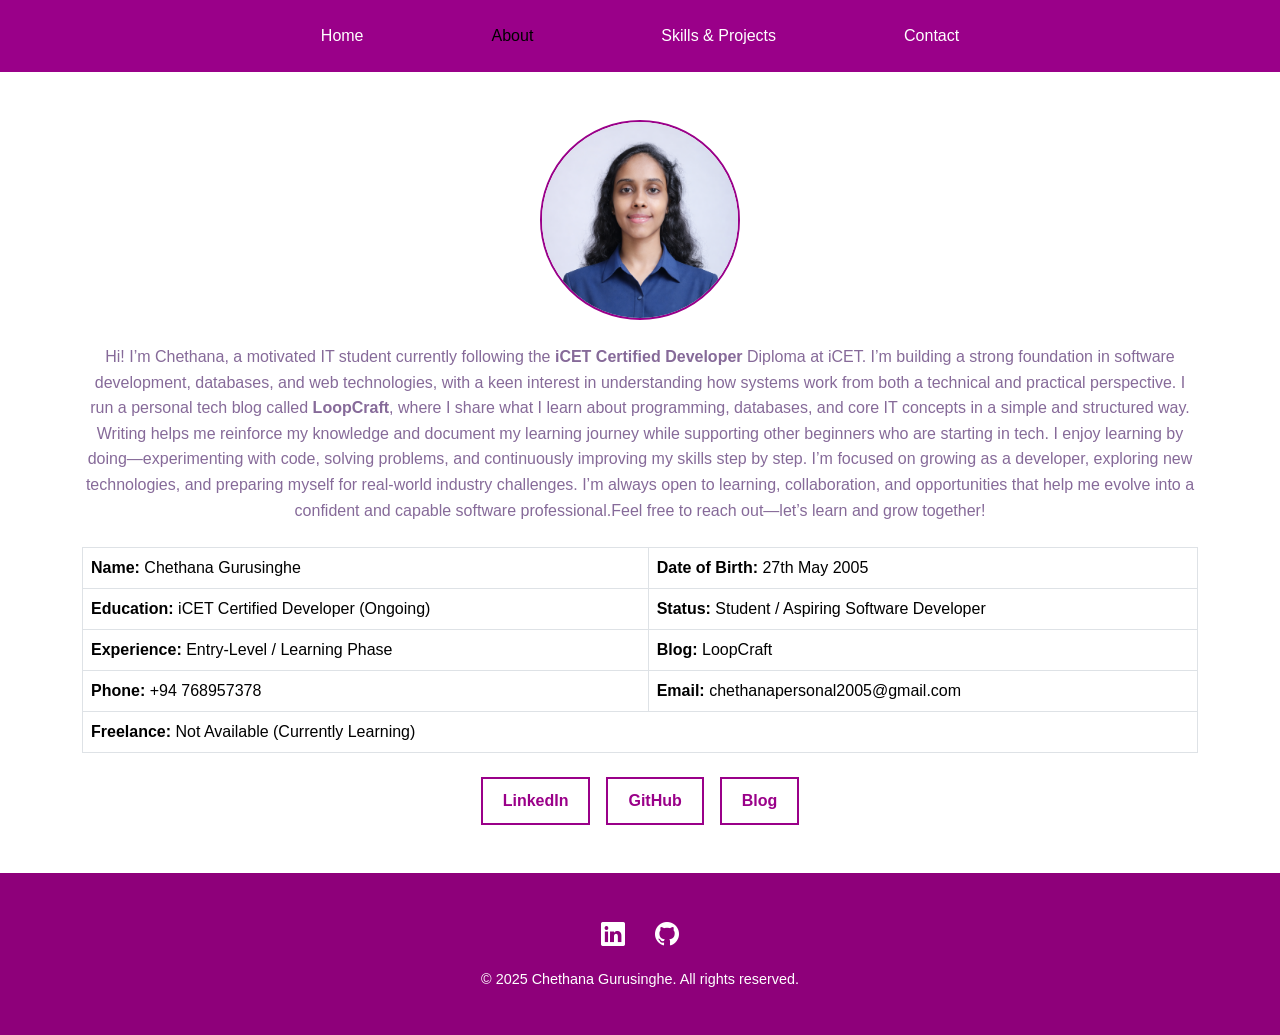
<file: about.html>
<!DOCTYPE html>
<html lang="en">
<head>
    <meta charset="UTF-8">
    <meta name="viewport" content="width=device-width, initial-scale=1.0">
    <title>About</title>
    <!-- <base href="/my-portfolio/"> -->
    <link
        href="https://cdn.jsdelivr.net/npm/bootstrap@5.3.8/dist/css/bootstrap.min.css"
        rel="stylesheet">
    <link rel="stylesheet" href="about.css">
    <link href="https://cdn.jsdelivr.net/npm/bootstrap-icons/font/bootstrap-icons.css" rel="stylesheet">
</head>
<body>

<div class="container-fluat" style="background-color: #9A0089;">
            <nav class="navbar navbar-expand-lg">
                <div class="container-fluid">
                    <button class="navbar-toggler" type="button"
                        data-bs-toggle="collapse" data-bs-target="#navbarText"
                        aria-controls="navbarText" aria-expanded="false"
                        aria-label="Toggle navigation">
                        <span class="navbar-toggler-icon"></span>
                    </button>
                    <div class="collapse navbar-collapse" id="navbarText">
                        <ul class="navbar-nav me-auto mb-2 mb-lg-0 mx-auto">
                            <li class="nav-item">
                                <a class="nav-link active text-white p-3 mx-5"
                                    aria-current="page"
                                    href="index.html">Home</a>
                            </li>
                            <li class="nav-item">
                                <a class="nav-link text-black p-3 mx-5"
                                    href="about.html">About</a>
                            </li>
                            <li class="nav-item">
                                <a class="nav-link text-white p-3 mx-5"
                                    href="projects.html">Skills & Projects</a>
                            </li>
                            <li class="nav-item">
                                <a class="nav-link text-white p-3 mx-5"
                                    href="contact.html">Contact</a>
                            </li>
                        </ul>
                    </div>
                </div>
            </nav>
        </div>

<div class="container my-5 about-container">
    
    <div class="text-center mb-4">
        <img class="my-image" src="img/AboutDp.png" alt="Profile">
    </div>

    <div class="about-me mb-4">
        <p>
            Hi! I’m Chethana, a motivated IT student currently following the
            <b>iCET Certified Developer</b> Diploma at iCET. I’m building a strong
            foundation in software development, databases, and web technologies,
            with a keen interest in understanding how
            systems work from both a technical and practical perspective.
            I run a personal tech blog called <b>LoopCraft</b>, where I share
            what
            I learn about programming, databases, and core IT concepts in
            a simple and structured way. Writing helps me reinforce my
            knowledge and document my learning journey while supporting
            other beginners who are starting in tech.
            I enjoy learning by doing—experimenting with code, solving
            problems, and continuously improving my skills step by step.
            I’m focused on growing as a developer, exploring new
            technologies, and preparing myself for real-world industry
            challenges.

            I’m always open to learning, collaboration, and opportunities
            that help me evolve into a confident and capable software
            professional.Feel free to reach out—let’s learn and grow together!
        </p>
    </div>

    <!-- Details Table -->
    <div class="my-details mb-4">
        <table class="table table-bordered">
            <tbody>
                <tr>
                    <td><b>Name:</b> Chethana Gurusinghe</td>
                    <td><b>Date of Birth:</b> 27th May 2005</td>
                </tr>
                <tr>
                    <td><b>Education:</b> iCET Certified Developer (Ongoing)</td>
                    <td><b>Status:</b> Student / Aspiring Software Developer</td>
                </tr>
                <tr>
                    <td><b>Experience:</b> Entry-Level / Learning Phase</td>
                    <td><b>Blog:</b> LoopCraft</td>
                </tr>
                <tr>
                    <td><b>Phone:</b> +94 768957378</td>
                    <td><b>Email:</b> chethanapersonal2005@gmail.com</td>
                </tr>
                <tr>
                    <td colspan="2"><b>Freelance:</b> Not Available (Currently Learning)</td>
                </tr>
            </tbody>
        </table>
    </div>

    <div class="button-links d-flex flex-wrap justify-content-center gap-3 mb-5">
        <a href="https://www.linkedin.com/in/chethana-gurusinghe-1822b8347" target="_blank">LinkedIn</a>
        <a href="https://github.com/ChethanaGurusinghe" target="_blank">GitHub</a>
        <a href="https://chethanagurusinghe.github.io/loopCraft/" target="_blank">Blog</a>
    </div>
</div>

<!-- Footer -->
<footer class="custom-footer">
    <div class="container text-center py-4">
        <div class="mb-3">
            <a href="https://www.linkedin.com" target="_blank" class="social-icon me-3"><i class="bi bi-linkedin"></i></a>
            <a href="https://github.com" target="_blank" class="social-icon"><i class="bi bi-github"></i></a>
        </div>
        <div class="footer-text">
            © 2025 Chethana Gurusinghe. All rights reserved.
        </div>
    </div>
</footer>

<script src="https://cdn.jsdelivr.net/npm/bootstrap@5.3.8/dist/js/bootstrap.bundle.min.js"></script>

</body>
</html>
</file>
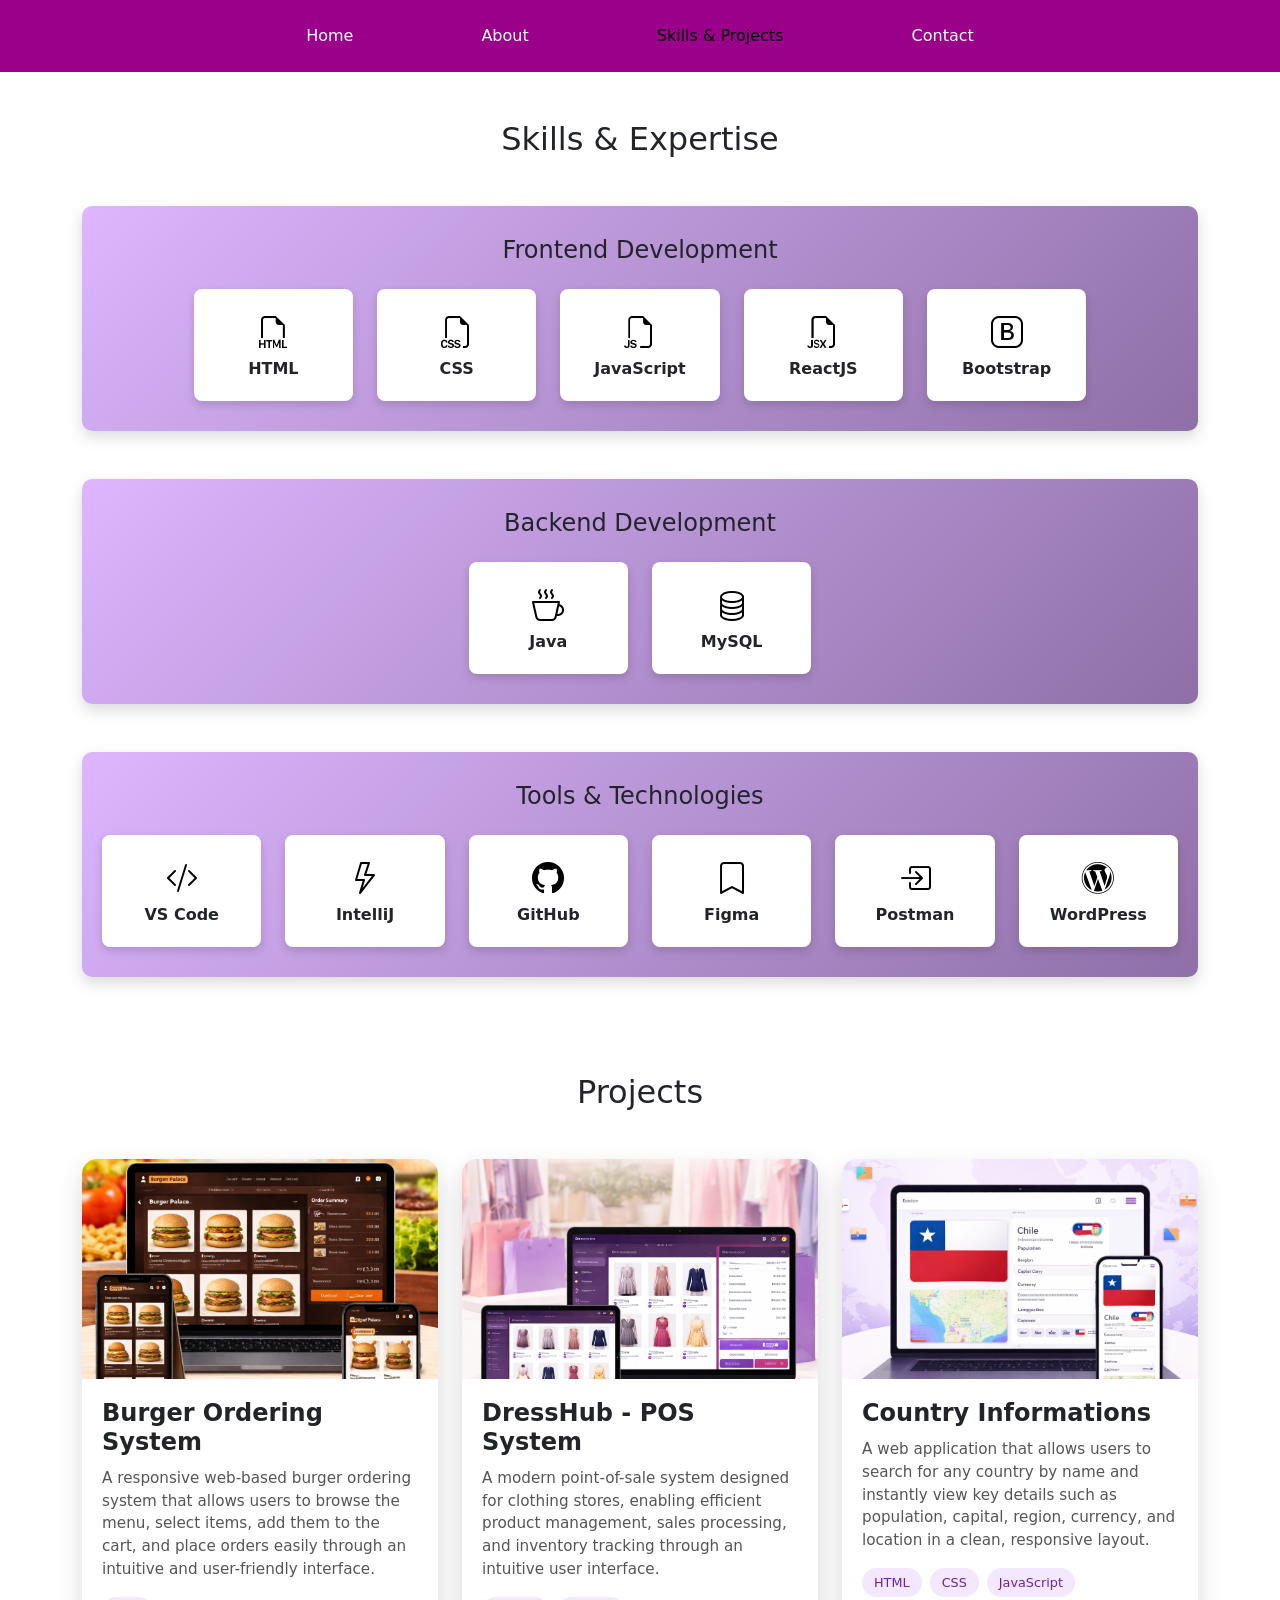
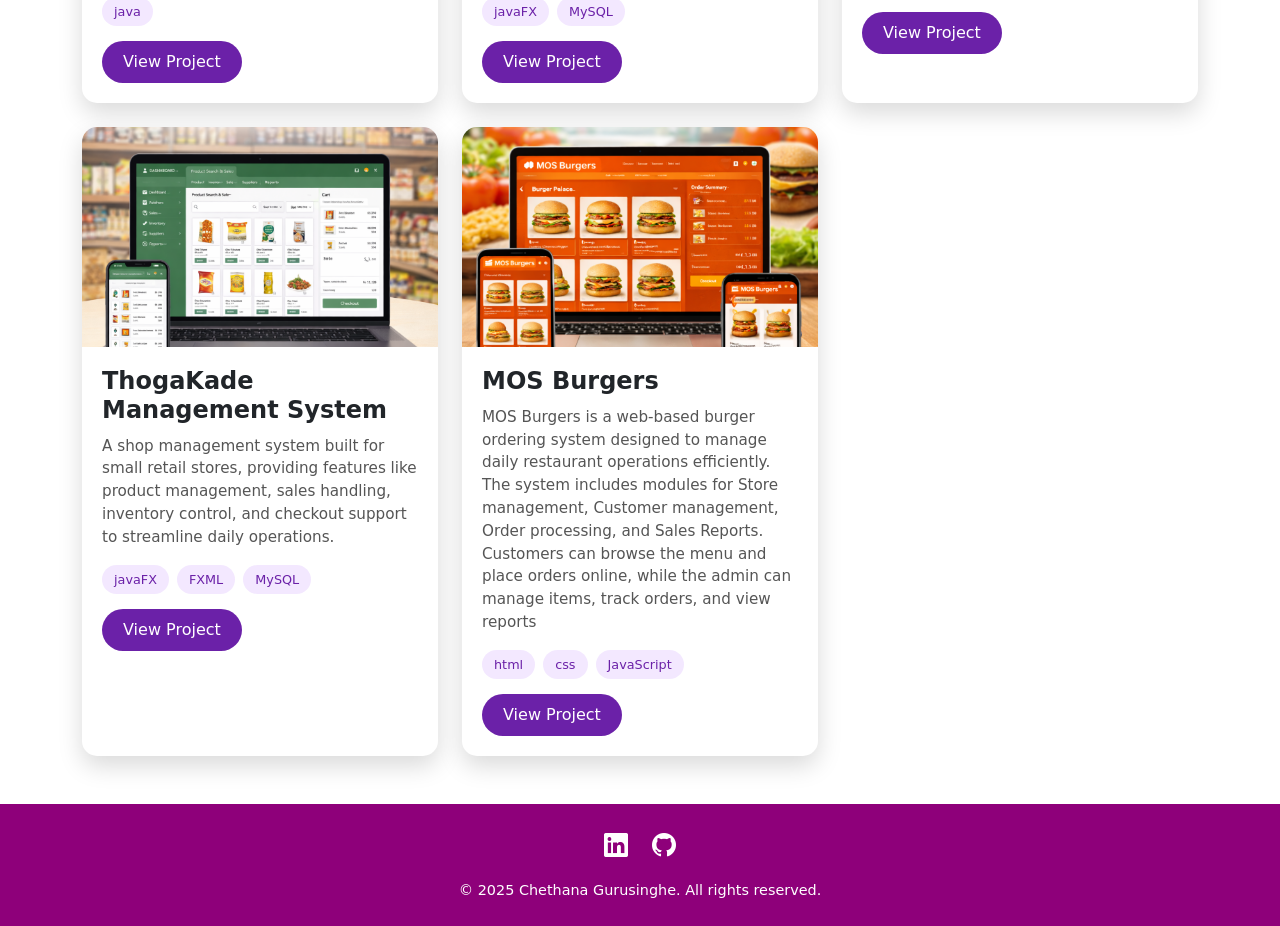
<file: projects.html>
<!DOCTYPE html>
<html lang="en">
    <head>
        <meta charset="UTF-8">
        <meta name="viewport" content="width=device-width, initial-scale=1.0">
        <title>projects</title>
        <!-- <base href="/my-portfolio/"> -->
        <link
            href="https://cdn.jsdelivr.net/npm/bootstrap@5.3.8/dist/css/bootstrap.min.css"
            rel="stylesheet"
            integrity="sha384-sRIl4kxILFvY47J16cr9ZwB07vP4J8+LH7qKQnuqkuIAvNWLzeN8tE5YBujZqJLB"
            crossorigin="anonymous">
        <script
            src="https://cdn.jsdelivr.net/npm/bootstrap@5.3.8/dist/js/bootstrap.bundle.min.js"
            integrity="sha384-FKyoEForCGlyvwx9Hj09JcYn3nv7wiPVlz7YYwJrWVcXK/BmnVDxM+D2scQbITxI"
            crossorigin="anonymous"></script>
        <link rel="stylesheet" href="projects.css">
        <link
            href="https://cdn.jsdelivr.net/npm/bootstrap-icons/font/bootstrap-icons.css"
            rel="stylesheet">
    </head>
    <body>
        <div class="container-fluat" style="background-color: #9A0089;">
            <nav class="navbar navbar-expand-lg">
                <div class="container-fluid">
                    <button class="navbar-toggler" type="button"
                        data-bs-toggle="collapse" data-bs-target="#navbarText"
                        aria-controls="navbarText" aria-expanded="false"
                        aria-label="Toggle navigation">
                        <span class="navbar-toggler-icon"></span>
                    </button>
                    <div class="collapse navbar-collapse" id="navbarText">
                        <ul class="navbar-nav me-auto mb-2 mb-lg-0 mx-auto">
                            <li class="nav-item">
                                <a class="nav-link active text-white p-3 mx-5"
                                    aria-current="page"
                                    href="index.html">Home</a>
                            </li>
                            <li class="nav-item">
                                <a class="nav-link text-white p-3 mx-5"
                                    href="about.html">About</a>
                            </li>
                            <li class="nav-item">
                                <a class="nav-link text-black p-3 mx-5"
                                    href="#">Skills & Projects</a>
                            </li>
                            <li class="nav-item">
                                <a class="nav-link text-white p-3 mx-5"
                                    href="contact.html">Contact</a>
                            </li>
                        </ul>
                    </div>
                </div>
            </nav>
        </div>

        <section id="skills" class="skills-section py-5">
            <div class="container">

                <h2 class="text-center mb-5">Skills & Expertise</h2>

                <div class="skills-card mb-5">
                    <h4 class="text-center mb-4">Frontend Development</h4>
                    <div class="row text-center g-4 justify-content-center">

                        <div class="col-6 col-md-2">
                            <div class="skill-box">
                                <i class="bi bi-filetype-html"></i>
                                <p>HTML</p>
                            </div>
                        </div>

                        <div class="col-6 col-md-2">
                            <div class="skill-box">
                                <i class="bi bi-filetype-css"></i>
                                <p>CSS</p>
                            </div>
                        </div>

                        <div class="col-6 col-md-2">
                            <div class="skill-box">
                                <i class="bi bi-filetype-js"></i>
                                <p>JavaScript</p>
                            </div>
                        </div>

                        <div class="col-6 col-md-2">
                            <div class="skill-box">
                                <i class="bi bi-filetype-jsx"></i>
                                <p>ReactJS</p>
                            </div>
                        </div>

                        <div class="col-6 col-md-2">
                            <div class="skill-box">
                                <i class="bi bi-bootstrap"></i>
                                <p>Bootstrap</p>
                            </div>
                        </div>

                    </div>
                </div>

                <div class="skills-card mb-5">
                    <h4 class="text-center mb-4">Backend Development</h4>
                    <div class="row text-center g-4 justify-content-center">

                        <div class="col-6 col-md-2">
                            <div class="skill-box">
                                <i class="bi bi-cup-hot"></i>
                                <p>Java</p>
                            </div>
                        </div>

                        <div class="col-6 col-md-2">
                            <div class="skill-box">
                                <i class="bi bi-database"></i>
                                <p>MySQL</p>
                            </div>
                        </div>

                    </div>
                </div>

                <div class="skills-card">
                    <h4 class="text-center mb-4">Tools & Technologies</h4>
                    <div class="row text-center g-4 justify-content-center">

                        <div class="col-6 col-md-2">
                            <div class="skill-box">
                                <i class="bi bi-code-slash"></i>
                                <p>VS Code</p>
                            </div>
                        </div>

                        <div class="col-6 col-md-2">
                            <div class="skill-box">
                                <i class="bi bi-lightning"></i>
                                <p>IntelliJ</p>
                            </div>
                        </div>

                        <div class="col-6 col-md-2">
                            <div class="skill-box">
                                <i class="bi bi-github"></i>
                                <p>GitHub</p>
                            </div>
                        </div>

                        <div class="col-6 col-md-2">
                            <div class="skill-box">
                                <i class="bi bi-bookmark"></i>
                                <p>Figma</p>
                            </div>
                        </div>

                        <div class="col-6 col-md-2">
                            <div class="skill-box">
                                <i class="bi bi-box-arrow-in-right"></i>
                                <p>Postman</p>
                            </div>
                        </div>

                        <div class="col-6 col-md-2">
                            <div class="skill-box">
                                <i class="bi bi-wordpress"></i>
                                <p>WordPress</p>
                            </div>
                        </div>
                    </div>
                </div>
            </div>
        </section>

        <section id="projects" class="projects-section py-5">
            <div class="container">

                <h2 class="text-center mb-5">Projects</h2>

                <div class="row g-4">

                    <!-- Card 1 -->
                    <div class="col-md-4">
                        <div class="project-card">
                            <img src="img/burger.png" class="project-img"
                                alt="Project Image">

                            <div class="project-content">
                                <h4>Burger Ordering System</h4>
                                <p>
                                    A responsive web-based burger ordering
                                    system that
                                    allows users to browse the menu, select
                                    items, add
                                    them to the cart, and place orders easily
                                    through an
                                    intuitive and user-friendly interface.
                                </p>

                                <div class="tech-stack">
                                    <span>java</span>

                                </div>

                                <a
                                    href="https://github.com/ChethanaGurusinghe/Burger-Ordering-System.git"
                                    class="btn btn-project">View
                                    Project</a>
                            </div>
                        </div>
                    </div>

                    <!-- Card 2 -->
                    <div class="col-md-4">
                        <div class="project-card">
                            <img src="img/Dresshub.png" class="project-img"
                                alt="Project Image">

                            <div class="project-content">
                                <h4>DressHub - POS System</h4>
                                <p>
                                    A modern point-of-sale system designed for
                                    clothing stores,
                                    enabling efficient product management, sales
                                    processing,
                                    and inventory tracking through an intuitive
                                    user interface.
                                </p>

                                <div class="tech-stack">
                                    <span>javaFX</span>
                                    <span>MySQL</span>

                                </div>

                                <a
                                    href="https://github.com/ChethanaGurusinghe/Dress-Hub.git"
                                    class="btn btn-project">View
                                    Project</a>
                            </div>
                        </div>
                    </div>

                    <!-- Card 3 -->
                    <div class="col-md-4">
                        <div class="project-card">
                            <img src="img/info.png" class="project-img"
                                alt="Project Image">

                            <div class="project-content">
                                <h4>Country Informations</h4>
                                <p>
                                    A web application that allows users to
                                    search for
                                    any country by name and instantly view key
                                    details
                                    such as population, capital, region,
                                    currency, and
                                    location in a clean, responsive layout.
                                </p>

                                <div class="tech-stack">
                                    <span>HTML</span>
                                    <span>CSS</span>
                                    <span>JavaScript</span>
                                </div>

                                <a
                                    href="https://github.com/ChethanaGurusinghe/country-Information.git"
                                    class="btn btn-project">View
                                    Project</a>
                            </div>
                        </div>
                    </div>

                    <!-- Card 4 -->
                    <div class="col-md-4">
                        <div class="project-card">
                            <img src="img/shop.png" class="project-img"
                                alt="Project Image">

                            <div class="project-content">
                                <h4>ThogaKade Management System</h4>
                                <p>
                                    A shop management system built for small
                                    retail
                                    stores, providing features like product
                                    management, sales handling, inventory
                                    control,
                                    and checkout support to streamline daily
                                    operations.
                                </p>

                                <div class="tech-stack">
                                    <span>javaFX</span>
                                    <span>FXML</span>
                                    <span>MySQL</span>

                                </div>

                                <a
                                    href="https://github.com/ChethanaGurusinghe/Thoga-Kade-Layered.git"
                                    class="btn btn-project">View
                                    Project</a>
                            </div>
                        </div>
                    </div>

                    <!-- Card 5 -->
                    <div class="col-md-4">
                        <div class="project-card">
                            <img src="img/mosBurgers.png" class="project-img"
                                alt="Project Image">

                            <div class="project-content">
                                <h4>MOS Burgers</h4>
                                <p>
                                    MOS Burgers is a web-based burger ordering 
                                    system designed to manage daily restaurant operations 
                                    efficiently. The system includes modules for Store 
                                    management, Customer management, Order processing, 
                                    and Sales Reports. Customers can browse the menu and 
                                    place orders online, while the admin can manage items, 
                                    track orders, and view reports
                                </p>

                                <div class="tech-stack">
                                    <span>html</span>
                                    <span>css</span>
                                    <span>JavaScript</span>

                                </div>

                                <a
                                    href="https://github.com/ChethanaGurusinghe/Burger-shop-Management-System-MOS-.git"
                                    class="btn btn-project">View
                                    Project</a>
                            </div>
                        </div>
                    </div>
                    
                </div>
            </div>
        </section>

        <footer class="custom-footer">
            <div class="container text-center py-4">

                <div class="mb-3">
                    <a href="https://www.linkedin.com" target="_blank"
                        class="social-icon me-3" aria-label="LinkedIn">
                        <i class="bi bi-linkedin"></i>
                    </a>
                    <a href="https://github.com" target="_blank"
                        class="social-icon" aria-label="GitHub">
                        <i class="bi bi-github"></i>
                    </a>
                </div>

                <div class="footer-text">
                    © 2025 Chethana Gurusinghe. All rights reserved.
                </div>

            </div>
        </footer>

    </body>
</html>
</file>
<file: about.css>
body {
    font-family: Arial, sans-serif;
    color: #866A99;
    margin: 0;
    padding: 0;
}

.my-image {
    width: 200px;
    height: 200px;
    border-radius: 50%;
    border: 2px solid #9A0089;
    object-fit: cover;
}

.about-me p {
    font-size: 16px;
    line-height: 1.6;
    text-align: center;
}

.my-details table {
    width: 100%;
    border-collapse: collapse;
}

.my-details td {
    padding: 8px;
}

/* Buttons */
.button-links a {
    background-color: #fff;
    color: #9A0089;
    border: 2px solid #9A0089;
    padding: 10px 20px;
    text-decoration: none;
    font-weight: bold;
    transition: all 0.3s ease;
}

.button-links a:hover {
    background-color: #9A0089;
    color: #fff;
}

/* Footer */
.custom-footer {
    background-color: #8e007a;
    color: #ffffff;
    padding: 20px 0;
    text-align: center;
}

.custom-footer .social-icon {
    color: #ffffff;
    font-size: 1.5rem;
    margin: 0 10px;
    transition: opacity 0.3s ease;
}

.custom-footer .social-icon:hover {
    opacity: 0.7;
}

.custom-footer .footer-text {
    font-size: 0.9rem;
}

/* Mobile adjustments */
@media (max-width: 768px) {
    .my-image {
        width: 150px;
        height: 150px;
    }

    .about-me p {
        font-size: 14px;
    }

    .button-links a {
        padding: 8px 15px;
        font-size: 14px;
    }

    .my-details td {
        font-size: 14px;
    }
}

.navbar-nav .nav-link {
    transition: color 0.3s ease;
}

.navbar-nav .nav-link:hover {
    color: rgb(5, 10, 10);
}

.navbar-nav .nav-link {
    transition: all 0.3s ease;
    border-radius: 6px;
}

.navbar-nav .nav-link:hover {
    background-color: rgba(255, 255, 255, 0.3);
    color: #000;
}
</file>
<file: projects.css>
.navbar-nav .nav-link {
    transition: color 0.3s ease;
}

.navbar-nav .nav-link:hover {
    color: rgb(5, 10, 10);
}

.navbar-nav .nav-link {
    transition: all 0.3s ease;
    border-radius: 6px;
}

.navbar-nav .nav-link:hover {
    background-color: rgba(255, 255, 255, 0.3);
    color: #000;
}

.custom-footer {
  background-color: #8e007a; 
  color: #ffffff;
  position: relative;
  width: 100%;
}

.custom-footer .social-icon {
  color: #ffffff;
  font-size: 1.5rem;
  text-decoration: none;
  transition: opacity 0.3s ease;
}

.custom-footer .social-icon:hover {
  opacity: 0.7;
}

.custom-footer .footer-text {
  font-size: 0.9rem;
}

@media (max-width: 1500px) {
  .custom-footer {
    /* padding-top: 1500px; */
  }
}

.skills-section {
  background-color: #ffffff;
}

.skills-card {
  background: linear-gradient(135deg, #ddb6ff, #8e6fa6);
  border-radius: 10px;
  padding: 30px 20px;
  box-shadow: 0 6px 15px rgba(0, 0, 0, 0.15);
}

.skill-box {
  background-color: #ffffff;
  padding: 20px 10px;
  border-radius: 8px;
  box-shadow: 0 4px 10px rgba(0, 0, 0, 0.15);
  transition: transform 0.3s ease;
}

.skill-box:hover {
  transform: translateY(-5px);
}

.skill-box i {
  font-size: 2rem;
  color: #000;
  margin-bottom: 8px;
}

.skill-box p {
  margin: 0;
  font-weight: 600;
}

.projects-section {
  background-color: #ffffff;
}

.project-card {
  background-color: #ffffff;
  border-radius: 15px;
  overflow: hidden;
  box-shadow: 0 10px 25px rgba(0, 0, 0, 0.15);
  transition: transform 0.3s ease;
  height: 100%;
}

.project-card:hover {
  transform: translateY(-8px);
}

.project-img {
  width: 100%;
  height: 220px;
  object-fit: cover;
}

.project-content {
  padding: 20px;
}

.project-content h4 {
  font-weight: 600;
  margin-bottom: 10px;
}

.project-content p {
  font-size: 0.95rem;
  color: #555;
}

.tech-stack {
  display: flex;
  flex-wrap: wrap;
  gap: 8px;
  margin: 15px 0;
}

.tech-stack span {
  background-color: #f3e8ff;
  color: #6b21a8;
  padding: 5px 12px;
  border-radius: 20px;
  font-size: 0.8rem;
}

.btn-project {
  background-color: #6b21a8;
  color: #ffffff;
  border-radius: 25px;
  padding: 8px 20px;
  text-decoration: none;
}

.btn-project:hover {
  background-color: #581c87;
  color: #ffffff;
}
</file>
